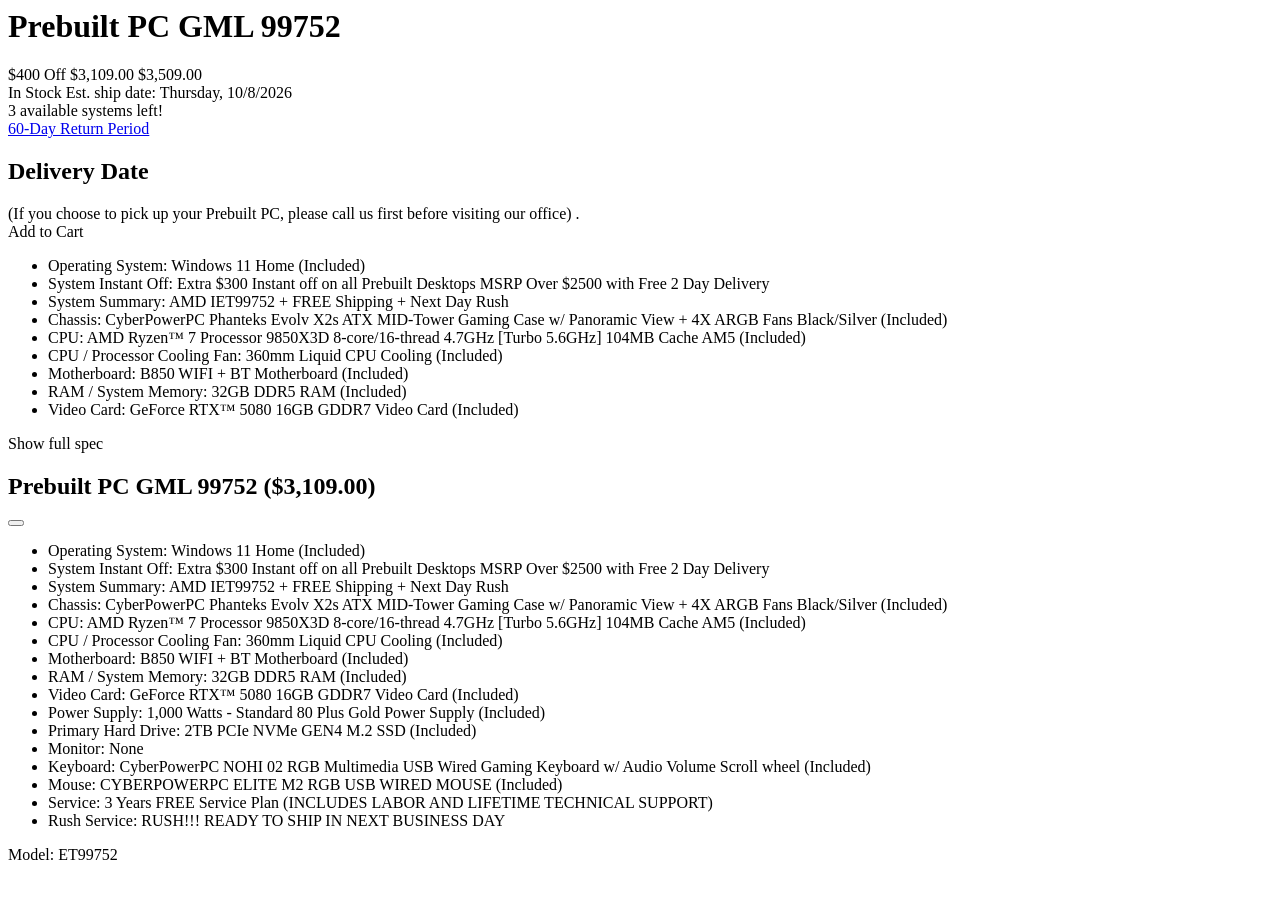
<file: tests/fixtures/cyberpowerpc_prebuilt.html>
<html>
 <head>
  <script type="application/ld+json">
   {"@context": "https://schema.org", "@type": "Product", "name": "Prebuilt PC GML 99752", "mpn": "PBET99752", "sku": "PBET99752", "brand": {"@type": "Brand", "name": "CyberPowerPC"}, "description": "AMD Ryzen™ 7 9850X3D Processor\n32GB DDR5 RAM\nB850 AM5 WIFI Motherboard\n2TB PCIe NVMe GEN4 M.2 SSD\nWindows 11 Home\nCyberPowerPC Phanteks Evolv X2s ATX MID-Tower Gaming Case w/ Panoramic View + 4X ARGB Fans Black/Silver (Included)\n", "offers": {"@type": "Offer", "url": "https://www.cyberpowerpc.com/system/Prebuilt-PC-GML-99752", "availability": "https://schema.org/InStock", "price": "3109", "priceCurrency": "USD", "inventoryLevel": {"@type": "QuantitativeValue", "value": 99}, "itemCondition": "https://schema.org/NewCondition", "shippingDetails": {"@type": "OfferShippingDetails", "shippingRate": {"@type": "MonetaryAmount", "value": 0, "currency": "USD"}, "shippingDestination": [{"@type": "DefinedRegion", "addressCountry": "US", "addressRegion": ["AL", "AK", "AZ", "AR", "CA", "CO", "CT", "DE", "DC", "FL", "GA", "HI", "ID", "IL", "IN", "IA", "KS", "KY", "LA", "ME", "MD", "MA", "MI", "MN", "MS", "MO", "MT", "NE", "NV", "NH", "NJ", "NM", "NY", "NC", "ND", "OH", "OK", "OR", "PA", "RI", "SC", "SD", "TN", "TX", "UT", "VT", "VA", "WA", "WV", "WI", "WY"]}, {"@type": "DefinedRegion", "addressCountry": "CA"}], "deliveryTime": {"@type": "ShippingDeliveryTime", "handlingTime": {"@type": "QuantitativeValue", "minValue": 0, "maxValue": 1, "unitCode": "DAY"}, "transitTime": {"@type": "QuantitativeValue", "minValue": 3, "maxValue": 5, "unitCode": "DAY"}}}, "priceValidUntil": "2026-10-07"}}
  </script>
 </head>
 <body>
  <div id="content">
   <h1 class="h4">
    Prebuilt PC GML 99752
   </h1>
   <div class="col-xl-5">
    <div class="rounded-3 p-5 h-100 d-flex flex-column justify-content-between">
     <div>
      <div data-off="0" data-type="system-price">
       <span class="fs-4 text-danger me-3" data-type="system-off">
        $400 Off
       </span>
       <span class="fs-4 fw-semibold me-3" data-type="price">
        $3,109.00
       </span>
       <span class="text-muted text-decoration-line-through" data-type="original-price">
        $3,509.00
       </span>
      </div>
      <div class="affirm-as-low-as" data-affirm-color="blue" data-amount="310900" data-learnmore-show="false" data-page-type="product" id="affrim_data_p2">
      </div>
      <div class="mt-3">
       <span class="text-primary fw-semibold me-3">
        In Stock
       </span>
       <span>
        <span class="fw-semibold">
         Est. ship date:
        </span>
        <span id="sys_ship_date">
         Thursday, 10/8/2026
        </span>
       </span>
      </div>
      <div class="mt-3">
       <span class="d-block fs-7 fw-semibold text-highlight">
        3 available systems left!
       </span>
      </div>
      <div class="mt-3">
       <a class="fw-semibold link-dark" href="https://support.cyberpowerpc.com/hc/en-us/articles/360015111033-CyberPowerPC-com-Warranty-Policy" rel="noopener" target="_blank">
        60-Day Return Period
       </a>
      </div>
      <div class="mt-4">
       <h2 class="h6 fw-bold mb-3">
        Delivery Date
       </h2>
       <div data-type="delivery-option-list">
       </div>
       <span class="pt-2">
        (If you choose to pick up your Prebuilt PC, please call us first before visiting our office)
       </span>
       .
       <br/>
      </div>
      <div class="mt-5">
       <div class="btn btn-secondary fw-bold rounded-pill w-100 px-4 py-2 text-uppercase" data-type="addtocart">
        Add to Cart
       </div>
      </div>
      <div class="mt-4">
       <ul class="ps-0" data-type="summary">
        <li class="py-1 d-flex" data-summary-sec="OS" style="cursor: default;">
         <span class="fw-semibold text-nowrap me-2" data-type="sumamry-sec-name">
          Operating System:
         </span>
         <span class="text-nowrap text-truncate" data-bs-toggle="tooltip" data-type="sumamry-sec-val" title="Windows 11 Home (Included)">
          Windows 11 Home (Included)
         </span>
        </li>
        <li class="py-1 d-flex" data-summary-sec="SYSOFF" style="cursor: default;">
         <span class="fw-semibold text-nowrap me-2" data-type="sumamry-sec-name">
          System Instant Off:
         </span>
         <span class="text-nowrap text-truncate" data-bs-toggle="tooltip" data-type="sumamry-sec-val" title="Extra $300 Instant off on all Prebuilt Desktops MSRP Over $2500 with Free 2 Day Delivery">
          Extra $300 Instant off on all Prebuilt Desktops MSRP Over $2500 with Free 2 Day Delivery
         </span>
        </li>
        <li class="py-1 d-flex" data-summary-sec="SUMMARY" style="cursor: default;">
         <span class="fw-semibold text-nowrap me-2" data-type="sumamry-sec-name">
          System Summary:
         </span>
         <span class="text-nowrap text-truncate" data-bs-toggle="tooltip" data-type="sumamry-sec-val" title="AMD IET99752 + FREE Shipping + Next Day Rush">
          AMD IET99752 + FREE Shipping + Next Day Rush
         </span>
        </li>
        <li class="py-1 d-flex" data-summary-sec="CAS" style="cursor: default;">
         <span class="fw-semibold text-nowrap me-2" data-type="sumamry-sec-name">
          Chassis:
         </span>
         <span class="text-nowrap text-truncate" data-bs-toggle="tooltip" data-type="sumamry-sec-val" title="CyberPowerPC Phanteks Evolv X2s ATX MID-Tower Gaming Case w/ Panoramic View + 4X ARGB Fans Black/Silver (Included)">
          CyberPowerPC Phanteks Evolv X2s ATX MID-Tower Gaming Case w/ Panoramic View + 4X ARGB Fans Black/Silver (Included)
         </span>
        </li>
        <li class="py-1 d-flex" data-summary-sec="CPU" style="cursor: default;">
         <span class="fw-semibold text-nowrap me-2" data-type="sumamry-sec-name">
          CPU:
         </span>
         <span class="text-nowrap text-truncate" data-bs-toggle="tooltip" data-type="sumamry-sec-val" title="AMD Ryzen™ 7 Processor 9850X3D 8-core/16-thread 4.7GHz [Turbo 5.6GHz] 104MB Cache AM5 (Included)">
          AMD Ryzen™ 7 Processor 9850X3D 8-core/16-thread 4.7GHz [Turbo 5.6GHz] 104MB Cache AM5 (Included)
         </span>
        </li>
        <li class="py-1 d-flex" data-summary-sec="FAN" style="cursor: default;">
         <span class="fw-semibold text-nowrap me-2" data-type="sumamry-sec-name">
          CPU / Processor Cooling Fan:
         </span>
         <span class="text-nowrap text-truncate" data-bs-toggle="tooltip" data-type="sumamry-sec-val" title="360mm Liquid CPU Cooling (Included)">
          360mm Liquid CPU Cooling (Included)
         </span>
        </li>
        <li class="py-1 d-flex" data-summary-sec="MOTHERBOARD" style="cursor: default;">
         <span class="fw-semibold text-nowrap me-2" data-type="sumamry-sec-name">
          Motherboard:
         </span>
         <span class="text-nowrap text-truncate" data-bs-toggle="tooltip" data-type="sumamry-sec-val" title="B850 WIFI + BT Motherboard (Included)">
          B850 WIFI + BT Motherboard (Included)
         </span>
        </li>
        <li class="py-1 d-flex" data-summary-sec="MEMORY" style="cursor: default;">
         <span class="fw-semibold text-nowrap me-2" data-type="sumamry-sec-name">
          RAM / System Memory:
         </span>
         <span class="text-nowrap text-truncate" data-bs-toggle="tooltip" data-type="sumamry-sec-val" title="32GB DDR5 RAM (Included)">
          32GB DDR5 RAM (Included)
         </span>
        </li>
        <li class="py-1 d-flex" data-summary-sec="VIDEO" style="cursor: default;">
         <span class="fw-semibold text-nowrap me-2" data-type="sumamry-sec-name">
          Video Card:
         </span>
         <span class="text-nowrap text-truncate" data-bs-toggle="tooltip" data-type="sumamry-sec-val" title="GeForce RTX™ 5080 16GB GDDR7 Video Card (Included)">
          GeForce RTX™ 5080 16GB GDDR7 Video Card (Included)
         </span>
        </li>
       </ul>
       <span class="text-primary text-decoration-underline mt-5" data-bs-target="#specModal" data-bs-toggle="modal" role="button">
        Show full spec
       </span>
       <div aria-hidden="true" aria-labelledby="specModal" class="modal fade" id="specModal" tabindex="-1">
        <div class="modal-dialog modal-dialog-centered modal-lg">
         <div class="modal-content p-5">
          <div class="modal-header border-0">
           <h2 class="modal-title h5 fw-semibold">
            Prebuilt PC GML 99752
            <span class="h6 fw-medium text-secondary" id="summary-system-price">
             ($3,109.00)
            </span>
           </h2>
           <button aria-label="Close" class="btn-close" data-bs-dismiss="modal" type="button">
           </button>
          </div>
          <div class="modal-body py-5">
           <ul class="ps-0" data-type="summary">
            <li class="py-2 lh-lg row border-bottom" data-summary-sec="OS">
             <span class="col-xl-3 text-xl-end fw-semibold" data-type="sumamry-sec-name">
              Operating System:
             </span>
             <span class="col-xl-9" data-type="sumamry-sec-val">
              Windows 11 Home (Included)
             </span>
            </li>
            <li class="py-2 lh-lg row border-bottom" data-summary-sec="SYSOFF">
             <span class="col-xl-3 text-xl-end fw-semibold" data-type="sumamry-sec-name">
              System Instant Off:
             </span>
             <span class="col-xl-9" data-type="sumamry-sec-val">
              Extra $300 Instant off on all Prebuilt Desktops MSRP Over $2500 with Free 2 Day Delivery
             </span>
            </li>
            <li class="py-2 lh-lg row border-bottom" data-summary-sec="SUMMARY">
             <span class="col-xl-3 text-xl-end fw-semibold" data-type="sumamry-sec-name">
              System Summary:
             </span>
             <span class="col-xl-9" data-type="sumamry-sec-val">
              AMD IET99752 + FREE Shipping + Next Day Rush
             </span>
            </li>
            <li class="py-2 lh-lg row border-bottom" data-summary-sec="CAS">
             <span class="col-xl-3 text-xl-end fw-semibold" data-type="sumamry-sec-name">
              Chassis:
             </span>
             <span class="col-xl-9" data-type="sumamry-sec-val">
              CyberPowerPC Phanteks Evolv X2s ATX MID-Tower Gaming Case w/ Panoramic View + 4X ARGB Fans Black/Silver (Included)
             </span>
            </li>
            <li class="py-2 lh-lg row border-bottom" data-summary-sec="CPU">
             <span class="col-xl-3 text-xl-end fw-semibold" data-type="sumamry-sec-name">
              CPU:
             </span>
             <span class="col-xl-9" data-type="sumamry-sec-val">
              AMD Ryzen™ 7 Processor 9850X3D 8-core/16-thread 4.7GHz [Turbo 5.6GHz] 104MB Cache AM5 (Included)
             </span>
            </li>
            <li class="py-2 lh-lg row border-bottom" data-summary-sec="FAN">
             <span class="col-xl-3 text-xl-end fw-semibold" data-type="sumamry-sec-name">
              CPU / Processor Cooling Fan:
             </span>
             <span class="col-xl-9" data-type="sumamry-sec-val">
              360mm Liquid CPU Cooling (Included)
             </span>
            </li>
            <li class="py-2 lh-lg row border-bottom" data-summary-sec="MOTHERBOARD">
             <span class="col-xl-3 text-xl-end fw-semibold" data-type="sumamry-sec-name">
              Motherboard:
             </span>
             <span class="col-xl-9" data-type="sumamry-sec-val">
              B850 WIFI + BT Motherboard (Included)
             </span>
            </li>
            <li class="py-2 lh-lg row border-bottom" data-summary-sec="MEMORY">
             <span class="col-xl-3 text-xl-end fw-semibold" data-type="sumamry-sec-name">
              RAM / System Memory:
             </span>
             <span class="col-xl-9" data-type="sumamry-sec-val">
              32GB DDR5 RAM (Included)
             </span>
            </li>
            <li class="py-2 lh-lg row border-bottom" data-summary-sec="VIDEO">
             <span class="col-xl-3 text-xl-end fw-semibold" data-type="sumamry-sec-name">
              Video Card:
             </span>
             <span class="col-xl-9" data-type="sumamry-sec-val">
              GeForce RTX™ 5080 16GB GDDR7 Video Card (Included)
             </span>
            </li>
            <li class="py-2 lh-lg row border-bottom" data-summary-sec="POWERSUPPLY">
             <span class="col-xl-3 text-xl-end fw-semibold" data-type="sumamry-sec-name">
              Power Supply:
             </span>
             <span class="col-xl-9" data-type="sumamry-sec-val">
              1,000 Watts - Standard 80 Plus Gold Power Supply (Included)
             </span>
            </li>
            <li class="py-2 lh-lg row border-bottom" data-summary-sec="HDD">
             <span class="col-xl-3 text-xl-end fw-semibold" data-type="sumamry-sec-name">
              Primary Hard Drive:
             </span>
             <span class="col-xl-9" data-type="sumamry-sec-val">
              2TB PCIe NVMe GEN4 M.2 SSD (Included)
             </span>
            </li>
            <li class="py-2 lh-lg row border-bottom" data-summary-sec="MONITOR">
             <span class="col-xl-3 text-xl-end fw-semibold" data-type="sumamry-sec-name">
              Monitor:
             </span>
             <span class="col-xl-9" data-type="sumamry-sec-val">
              None
             </span>
            </li>
            <li class="py-2 lh-lg row border-bottom" data-summary-sec="KEYBOARD">
             <span class="col-xl-3 text-xl-end fw-semibold" data-type="sumamry-sec-name">
              Keyboard:
             </span>
             <span class="col-xl-9" data-type="sumamry-sec-val">
              CyberPowerPC NOHI 02 RGB Multimedia USB Wired Gaming Keyboard w/ Audio Volume Scroll wheel (Included)
             </span>
            </li>
            <li class="py-2 lh-lg row border-bottom" data-summary-sec="MOUSE">
             <span class="col-xl-3 text-xl-end fw-semibold" data-type="sumamry-sec-name">
              Mouse:
             </span>
             <span class="col-xl-9" data-type="sumamry-sec-val">
              CYBERPOWERPC ELITE M2 RGB USB WIRED MOUSE (Included)
             </span>
            </li>
            <li class="py-2 lh-lg row border-bottom" data-summary-sec="SERVICE">
             <span class="col-xl-3 text-xl-end fw-semibold" data-type="sumamry-sec-name">
              Service:
             </span>
             <span class="col-xl-9" data-type="sumamry-sec-val">
              3 Years FREE Service Plan (INCLUDES LABOR AND LIFETIME TECHNICAL SUPPORT)
             </span>
            </li>
            <li class="py-2 lh-lg row border-bottom" data-summary-sec="RUSH">
             <span class="col-xl-3 text-xl-end fw-semibold" data-type="sumamry-sec-name">
              Rush Service:
             </span>
             <span class="col-xl-9" data-type="sumamry-sec-val">
              RUSH!!! READY TO SHIP IN NEXT BUSINESS DAY
             </span>
            </li>
           </ul>
          </div>
         </div>
        </div>
       </div>
      </div>
     </div>
     <div class="mt-5 d-flex align-items-center justify-content-between">
      <div>
       <span class="fw-semibold">
        Model:
       </span>
       <span>
        ET99752
       </span>
      </div>
      <div class="fs-6 d-flex align-items-center">
       <span class="bi bi-printer-fill fs-4 hover-color-highlight me-4" id="btn_printconfig" role="button" title="Print">
       </span>
       <div class="dropdown mx-2">
        <div class="hover-color-highlight d-flex align-items-center" data-bs-toggle="dropdown" role="button" title="Share">
         <i class="fs-4 bi bi-share-fill me-2">
         </i>
        </div>
        <div :class="[isDarkMode ? 'bg-secondary' : '']" class="dropdown-menu shadow" style="z-index: 1047;">
         <div class="d-flex align-items-center justify-content-center">
          <a class="m-3 fa-brands fa-facebook-f fs-4 hover-color-highlight" href="//www.facebook.com/sharer/sharer.php?u=http%3A//www.cyberpowerpc.com/system/Prebuilt-PC-GML-99752/" rel="noopener" target="_blank" title="Become our fan on Facebook">
          </a>
          <a class="m-3 fa-brands fa-instagram fs-4 hover-color-highlight" href="//instagram.com/CyberPowerPC?ref=badge" rel="noopener" target="_blank" title="Follow us on your Instagram">
          </a>
          <a class="m-3 fa-brands fa-x-twitter fs-4 hover-color-highlight" href="//twitter.com/home/?status=Check+out+CyberPowerPC - Configurator - Prebuilt PC GML 99752+@+https://www.cyberpowerpc.com/system/Prebuilt-PC-GML-99752/" rel="noopener" target="_blank" title="Follow us on Twitter">
          </a>
         </div>
        </div>
       </div>
      </div>
     </div>
    </div>
   </div>
   <form id="config_form">
    <input name="bp" type="hidden" value="3109"/>
    <input name="fp" type="hidden" value="3109"/>
    <input name="code" type="hidden" value="PBET99752"/>
    <input name="skey" type="hidden" value="Prebuilt-PC-GML-99752"/>
   </form>
  </div>
 </body>
</html>
</file>
